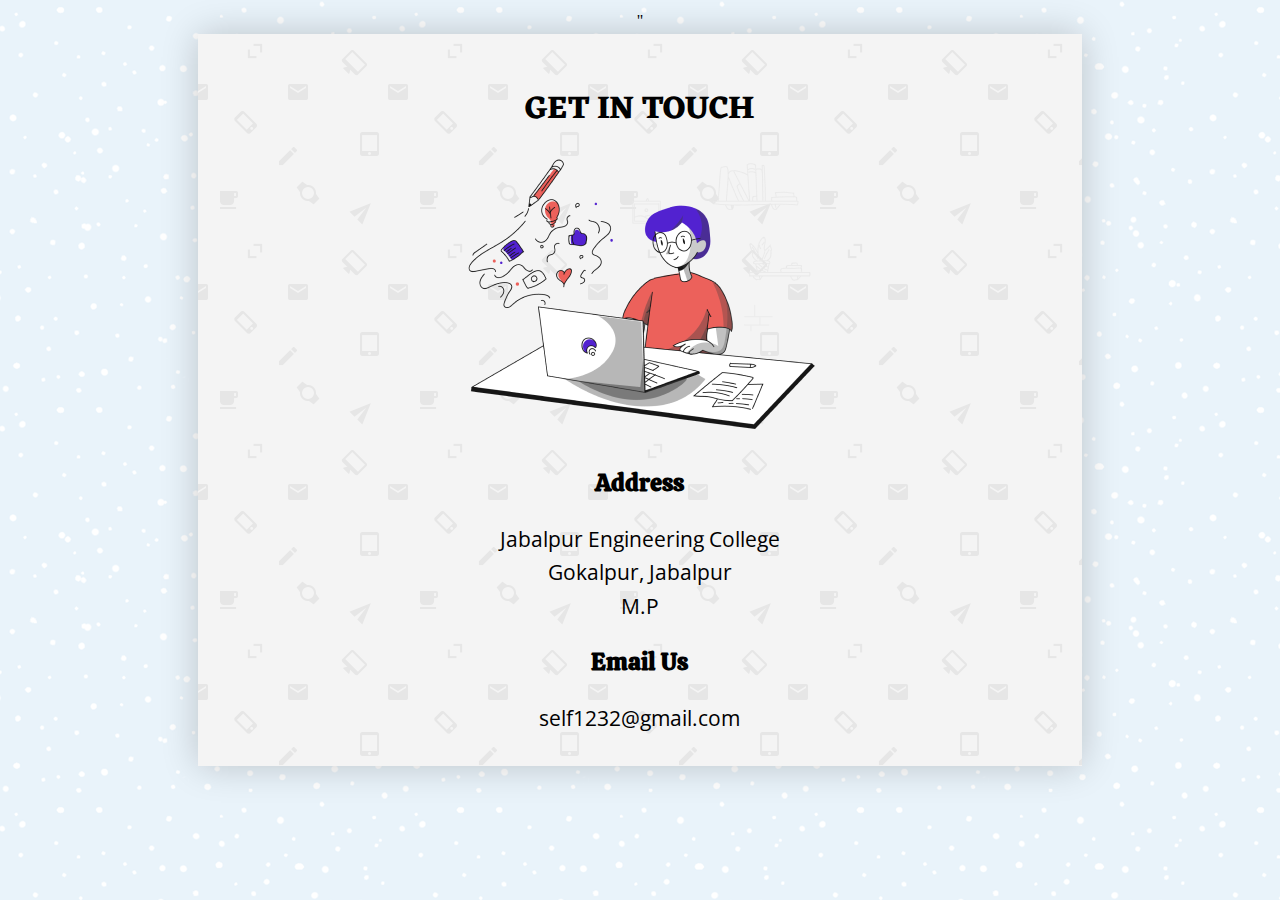
<file: Contact_Page/Contact_Page.html>
<!DOCTYPE html>
<html lang="en">

<head>
    <meta charset="UTF-8">
    <meta name="viewport" content="width=device-width, initial-scale=1.0">
    <link href="https://fonts.googleapis.com/css2?family=Eczar:wght@600&display=swap" rel="stylesheet">
    <link href="https://fonts.googleapis.com/css2?family=Calistoga&display=swap" rel="stylesheet">
    <link href="https://fonts.googleapis.com/css2?family=Open+Sans:wght@300&display=swap" rel="stylesheet">
    <link rel="stylesheet" href="https://cdnjs.cloudflare.com/ajax/libs/font-awesome/5.15.3/css/all.min.css"
        integrity="sha512-iBBXm8fW90+nuLcSKlbmrPcLa0OT92xO1BIsZ+ywDWZCvqsWgccV3gFoRBv0z+8dLJgyAHIhR35VZc2oM/gI1w=="
        crossorigin="anonymous" referrerpolicy="no-referrer" />"
    <link rel="stylesheet" href="Contact_Page.css">
    <title>Contact Page</title>
</head>

<body>
    <div class="Contact-Card">
        <div class="Information">
            <h1 class="h1">GET IN TOUCH</h1>
            <div class="Card-Image">
                <img src="Card_Image.png" alt="Card Image">
            </div>
            <div class="Info">
            </div>
            <h2>Address</h2>
            <p class="content">Jabalpur Engineering College</p>
            <p class="content">Gokalpur, Jabalpur</p>
            <p class="content">M.P</p>
            <h2>Email Us</h2>
            <p class="content">self1232@gmail.com</p>
            <ul class="social-list">
                <li class="social-item Insta">
                    <a class="social-link Instagram" href="https://www.instagram.com/jlug_jec/"><i
                            class="fab fa-instagram-square"></i></a></li>
                <li class="social-item LIn">
                    <a class="social-link LinkedIn" href="https://in.linkedin.com/company/jlug-jec"><i
                            class="fab fa-linkedin"></i></a></li>
                <li class="social-item Twtr">
                    <a class="social-link Twitter" href="https://twitter.com/jlug20?lang=en"><i
                            class="fab fa-twitter-square"></i></a></li>
                <li class="social-item Ytb">
                    <a class="social-link YouTube" href="https://www.youtube.com/watch?v=MXKxREE_nPk">
                        <i class="fab fa-youtube-square"></i></a></li>
                </li>
            </ul>
        </div>
    </div>
    </div>
</body>

</html>
</file>
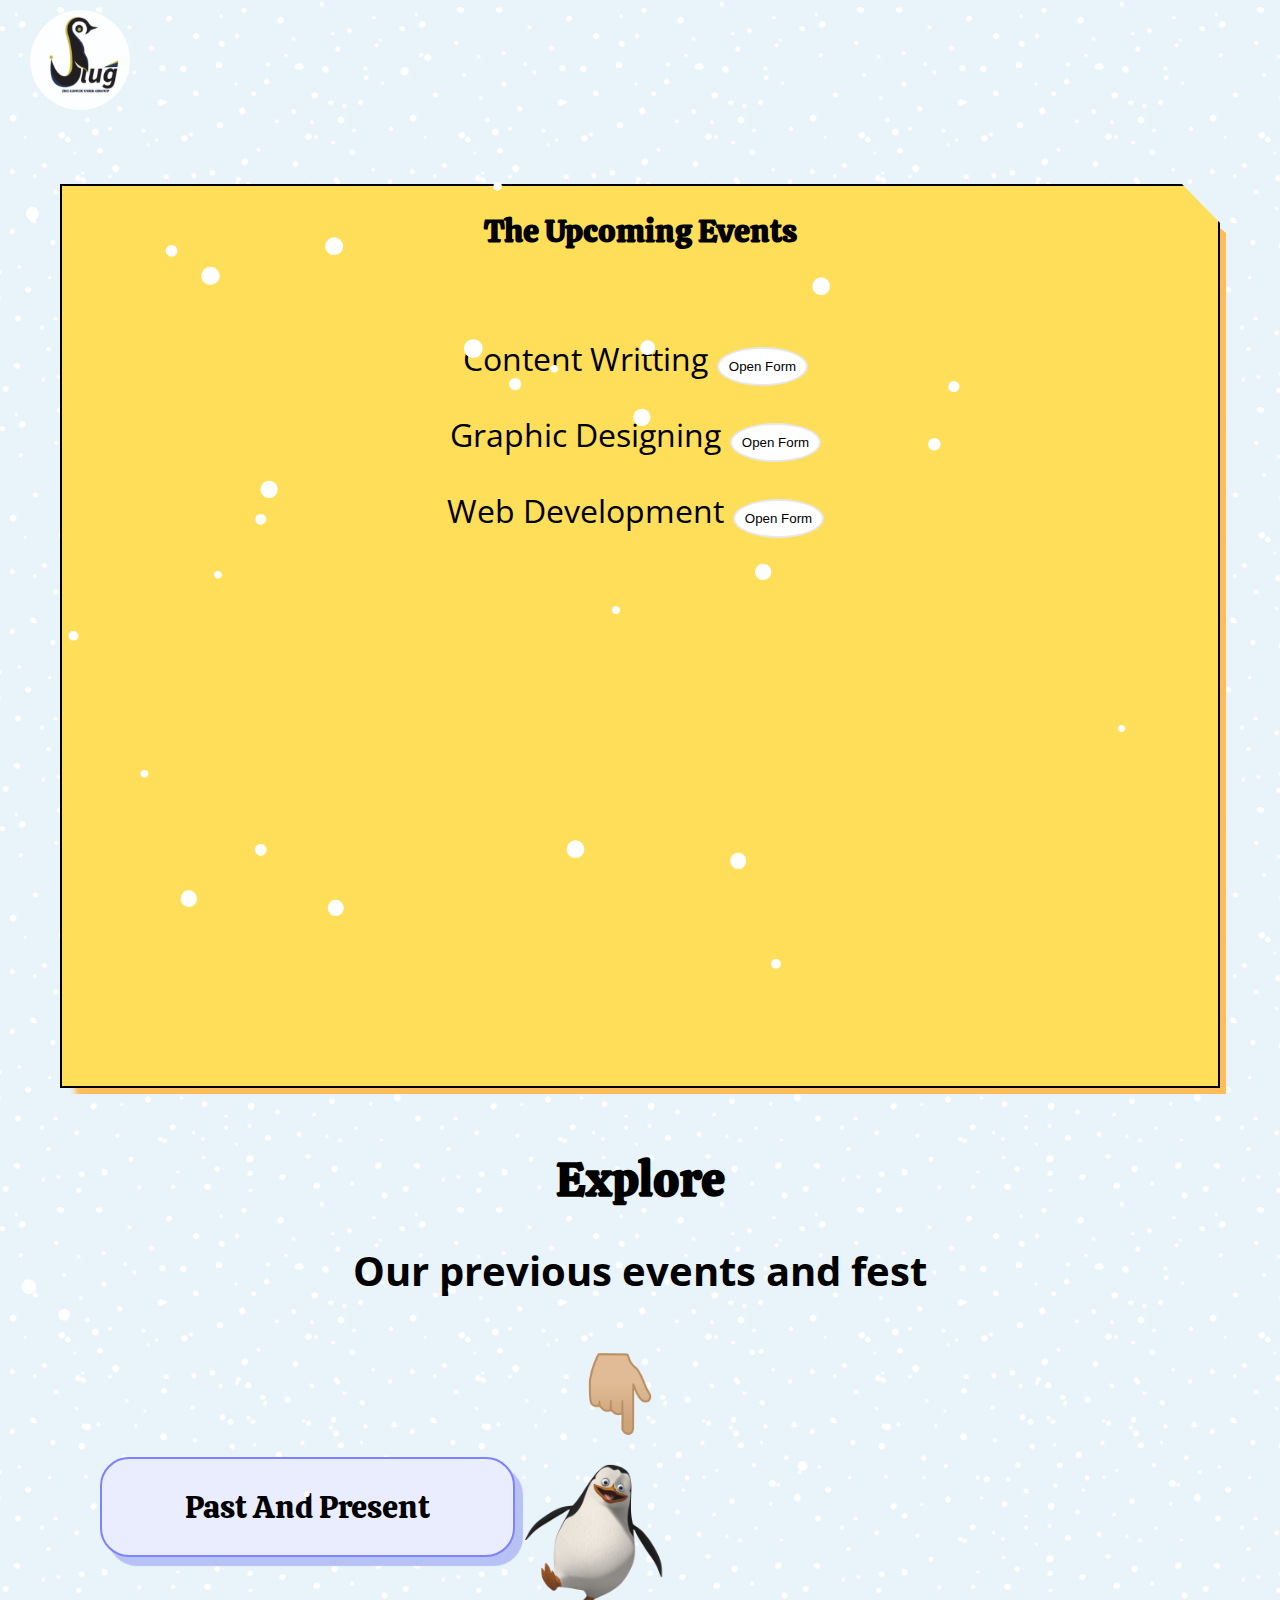
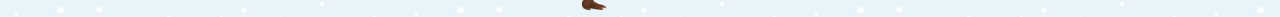
<file: Event/Event.html>
<!doctype html>
<html>
  <head>
    <meta charset="utf-8">

    <meta name="viewport" content="width=device-width, initial-scale=1, maximum-scale=1.0">

    <title>Event</title>
    <link rel="stylesheet" href="css/style.css">
    <link href="https://fonts.googleapis.com/css2?family=Calistoga&display=swap" rel="stylesheet">
  <link href="https://fonts.googleapis.com/css2?family=Open+Sans:wght@300&display=swap" rel="stylesheet">
    <link href="https://cdn.jsdelivr.net/npm/bootstrap@5.0.1/dist/css/bootstrap.min.css" rel="stylesheet" integrity="sha384-+0n0xVW2eSR5OomGNYDnhzAbDsOXxcvSN1TPprVMTNDbiYZCxYbOOl7+AMvyTG2x" crossorigin="anonymous">

    <script src="event.js"></script>
  <style>html,body{margin:0;height:100%;}body{background: url(images/blue-snow.png);}}
  </style>
  </head>
<body>
  <section id="Events">
    <a href="../index.html">
    <img src="images/jlug_logo.png" alt="" height="100px" width="100px" style="margin: 10px 30px;" > </a>
    <div class="row">
      <div class="form-popup" id="myForm">
              <button type="button" class="BUTTON_CHX" style="position: relative;top: -30px;float: right;"onclick="closeForm()">×</button>
              <h1>Content Writing Workshop</h1>
              <p>The beginning of our 3-Day workshop was marked by the successful conduction of Content Writing workshop. Our speaker Poornima Shrivastava, an awesome content writer as well as a freelancer introduced students on how to get started with content writing. Our target audience, especially the newbies, showed lots of enthusiasm and were given an overview on the basics of content writing. Content Writing is all about connecting with your readers. Towards the end of the workshop various crucial tips were also provided to the students for effective content writing.</p>
                <br> <br> <br>
                <button type="button" class="BUTTON_CHX" onclick="closeForm()">Close</button>
              </div>
        <div class="form-popup" id="myForm1">

        <button type="button" class="BUTTON_CHX" style="position: relative;top: -30px;float: right;"onclick="closeForm1()">×</button>
              <h1>Graphic Designing Workshop</h1>
            <p>The 2nd day of the 3-day workshop witnessed the creative mind of our host Shubham Singh Thakur. Students got amazing insights about the fundamental principles of graphic designing, roles and demands of a graphic designer in the competitive business and entrepreneurial startup world. In this one-day graphic design workshop, students discovered ways on how to apply design by structuring a visual hierarchy using space and type. Folks learned ways on how to develop creativity, got to know about the techniques to design a styled logo. The session was a huge success because of the lovely interactive audience.</p>
            <br> <br> <br>
            <button type="button" class="BUTTON_CHX" onclick="closeForm1()">Close</button>
            </div>
          <div class="form-popup" id="myForm2">
          <button type="button" class="BUTTON_CHX" style="position: relative;top: -30px;float: right;"onclick="closeForm2()">×</button>
                <h1>Web Development</h1>
              <p>Our workshop on web-development was completed successfully and we can’t thank enough to our presenter Shantanu Saxena for such a valuable and cheerful session. Students were introduced to basic programming and got to know the basics of HTML, CSS and Javascript, they also got an overview on how they can nurture their skills and build a career in web development. Various resources were also provided to the freshies so that they can also give a kickstart to their web development journey.</p>
              <br> <br> <br>
              <button type="button" class="BUTTON_CHX" onclick="closeForm2()">Close</button>
                </div>

      <div class="col-md-6">

        <div class="layer" style="margin: 60px 60px;">
             <h1>The Upcoming Events</h1>
             <ul>
               <li><span>Content Writting</span><button class="open-button" onclick="openForm()">Open Form</button></li>
               <br>
              <li><span>Graphic Designing</span><button class="open-button" onclick="openForm1()">Open Form</button></li>
               <br>
               <li><span>Web Development</span><button class="open-button" onclick="openForm2()">Open Form</button></li>
             </ul>
             </div>
        </div>

      <div class="col-md-6">

        <div class="box"style="margin: 60px 40px">
            <h1>Explore</h1>
          <h2>Our previous events and fest</h2>
          <br>
          <img class="hand" src="images/hand.png" alt="hand" height="90" width="90">
          <br>

            <div class="col-md-6"style="display: inline;">

            <a href="../Timeline-Events(JLUG)/Timeline(events).html"><button type="images/button" class="button">Past And Present</button></a>
              <img src="images/penguin.png" class="penguin"alt="penguin"height="160" width="160">
      </div>
      </div>
      </div>
</div>
  </section>
</body>
</html>
</file>
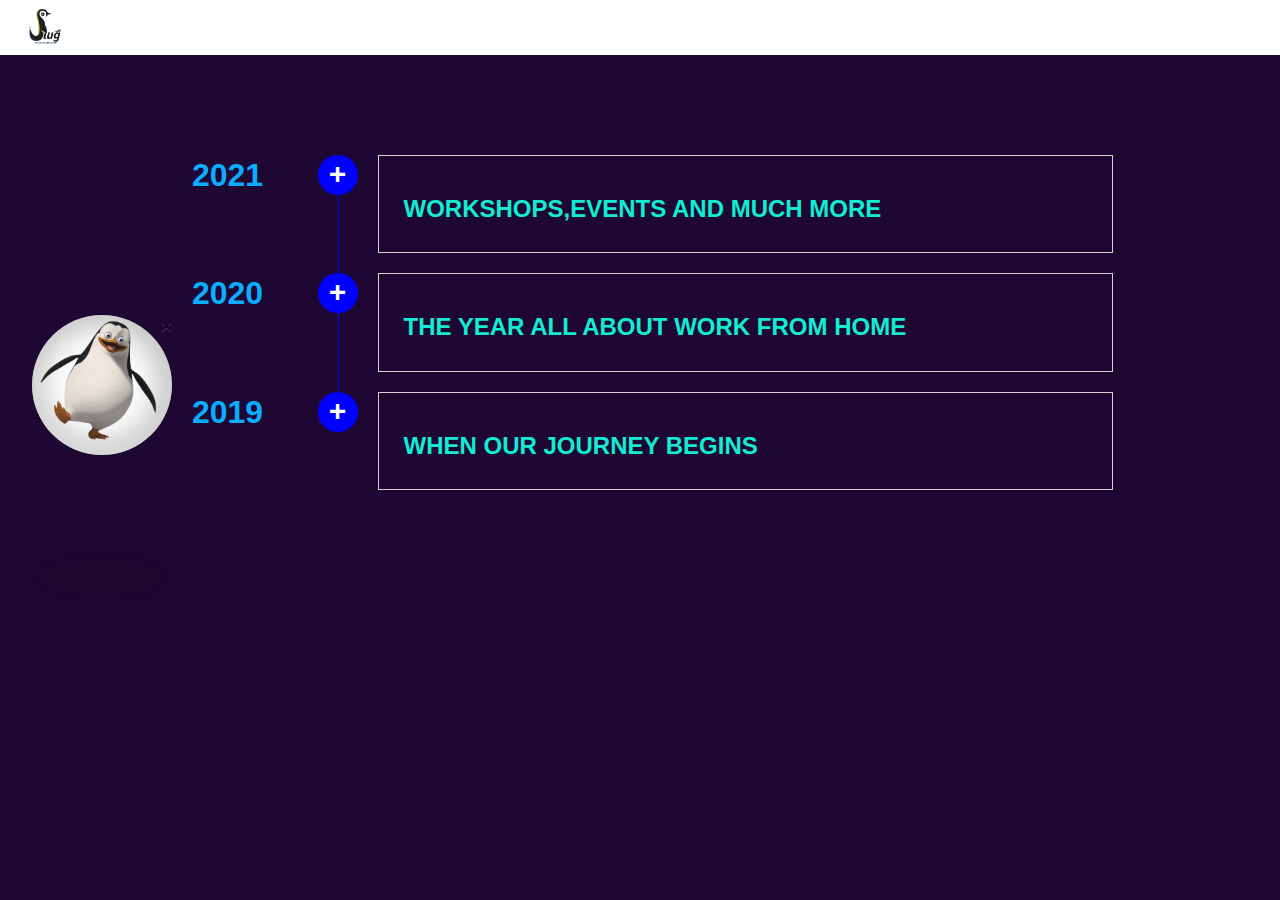
<file: Timeline-Events(JLUG)/Timeline(events).html>
<html>
<head>
    <title>Timeline</title>
<meta name="viewport" content="width=device-width, initial-scale=1, maximum-scale=1.0, user-scalable=no">
<link rel="stylesheet" href="https://maxcdn.bootstrapcdn.com/bootstrap/3.3.5/css/bootstrap.min.css">
<link rel="stylesheet" href="css/app.css" />

<script src="https://code.jquery.com/jquery-1.11.3.min.js"></script>
<script src="https://maxcdn.bootstrapcdn.com/bootstrap/3.3.5/js/bootstrap.min.js"></script>
<script src="js\app.js" type="text/javascript"></script>

</head>
<body>



<header style="background-color:white">
    <div class="img-responsive logoButton"><a href="../index.html"><img style="border-radius: 50%;" src="pictures\JLUG new logo - Copy.jpeg" height="55"></a>

    </div>
	</header>
   


	<div class="container section-wrapper">
        
            <div class="section-content">
                
               
                <div id="ballWrapper" >
                   <button type='button' class='close' onclick='$(this).parent().remove();'>×</button>
                    <div id="ball" > 
<img src="pictures\3-penguin-png-image.png"height="130">
                    </div>
                    <div id="ballShadow"></div>
                    
                </div>	
                

                <!-- //.row -->
                            
                <!-- EXPERIENCE START -->
                <div class="row">
                    <div class="col-md-10 col-md-offset-1">
                       
                        <div class="area" >
                            <ul class="circles">
                                    <li></li>
                                    <li></li>
                                    <li></li>
                                    <li></li>
                                    <li></li>
                                    <li></li>
                                    <li></li>
                                    <li></li>
                                    <li></li>
                                    <li></li>
                            </ul>
                    </div >

                        <div  class="panel-group timeline" id="experience">
                            <div class="timeline-item">
                                <div class="timeline-item animated bounceInUp">
                                <div class="timeline-year">
                                    <span  style="color:#0AADFF;font-size: 200%" class="timeline-year">2021</span>
                                </div>
                                <!-- //.timeline-year -->

                                <div class="timeline-btn">
                                    <a href="#exp1" class="collapsed " data-toggle="collapse" data-parent="#experience"></a>
                                </div>
                                <!-- //.timeline-btn -->

                                <div class="panel">
                                    <div class="panel-heading">
                                        <div class="panel-title">
                                            <h3><b>Workshops,events and much more</b></h3>
                                        </div>
                                        <!-- //.panel-title -->
                                    </div>
                                    <!-- //.panel-heading -->

                                    <div id="exp1" class="panel-collapse collapse" >
                                        <div class="panel-body">
                                           
                                           
                                            <br>
                 
                                            <a class ="btn btn-primary" data-toggle="collapse" href="#contentWriting"><ul class="list-inline"><li><img style="border-radius: 50%;" src="pictures\Content fin.png" height="50" ></li><li><h3 style="color:white"><b>Content Writing</b></h3></li></ul></a><br>
                                         <div id="contentWriting" class="collapse"> <p style="color:white">The beginning of our 3-Day workshop was marked by the successful conduction of Content Writing workshop. Our speaker <b>Poornima Shrivastava</b>, an awesome content writer as well as a freelancer introduced students on how to get started with content writing. Our target audience, especially the newbies, showed lots of enthusiasm and were given an overview on the basics of content writing. Content Writing is all about connecting with your readers. Towards the end of the workshop various crucial tips were also provided to the students for effective content writing. 
                                            </p><br>
                                            <img class="img-responsive" height="50%" width="60%"src="pictures\Content fin.png"></img><br>
                                        </div>
                                       <br> <a class ="btn btn-primary " data-toggle="collapse" href="#graphicDesigning"><ul class="list-inline"><li><img style="border-radius: 50%;" src="pictures\Graphic fin.png" height="50"></li> <li><h3 style="color:white"><b>Graphic Designing</b></h3></li></ul></a><br>
                                          <div id="graphicDesigning" class="collapse">  <p style="color:white">The 2nd day of the 3-day workshop witnessed the creative mind of our host <b>Shubham Singh Thakur</b>. Students got amazing insights about the fundamental principles of graphic designing, roles and demands of a graphic designer in the competitive business and entrepreneurial startup world. In this one-day graphic design workshop, students discovered ways on how to apply design by structuring a visual hierarchy using space and type. Folks learned ways on how to develop creativity, got to know about the techniques to design a styled logo. The session was a huge success because of the lovely interactive audience.</p>
                                           <br> <img class="img-responsive" height="50%" width="60%" src="pictures\Graphic fin.png"><br>
                                           </div> 
                                         <br>  <a class ="btn btn-primary " data-toggle="collapse" href="#webDevelopment"><ul class="list-inline"><li><img style="border-radius: 50%;"src="pictures\web dev fin.png" height="50"></li><li> <h3 style="color:white"><b>Web Development</b></h3></li></ul></a>
                                           <div id="webDevelopment" class="collapse"> <p style="color:white">Our workshop on web-development was completed successfully and we can’t thank enough to our presenter <b>Shantanu Saxena</b> for such a valuable and cheerful session. Students were introduced to basic programming and got to know the basics of HTML, CSS and Javascript, they also got an overview on how they can nurture their skills and build a career in web development. Various resources were also provided to the freshies so that they can also give a kickstart to their web development journey.    </p>
                                     <br> <img class="img-responsive" height="50%" width="60%" src="pictures\web dev fin.png">
                                           </div> <br><br><br>
                                           <a class ="btn btn-primary" data-toggle="collapse" href="#cultural"><ul class="list-inline"><li><img style="border-radius: 50%;" src="pictures\jlugXcultural - Copy.jpeg" height="50" ></li><li><h3 style="color:white"><b>JLUG * CULTURAL</b></h3></li></ul></a>
                                           <div id="cultural" class="collapse"> <p style="color:white">Culture has always played a pivotal role in defining the refinement of a society. It brings forward the very essence and spirit that embodies within and helps unite the people. <br>
                                      
                                              Jlug understood this pivotal role and for this very purpose, JlugxCultural was born. Bringing the essence of the rich cultural extravaganza of our nation, mixed with the spirit and soul of today's advanced technologies, Jlugxcultural is determined to bring to its family an experience that enriches their personalities and brings forth their talent and capabilities, so when they finally step into the world of crude professionalism, their personalities will shine, as will their talents.<br>
                                              <br>
                                              We have an integrated program to train our members to be leaders in all aspects, providing them with all levels of professional training, ranging from corporate skills like Public Speaking Skills, Interview Preparation, Presentation Skills, Leadership TedTalks, to honing their personal skills with Drama Society, Dance Society and Singing Society.
                                              </p><br><br><br>


                                              <div class="slideshow-container">

                                                <div class="mySlides">
                                                  <div class="numbertext">1 / 7</div>
                                                  <img src="pictures\Mashaal.jpg" style="width:100%">
                                                 
                                                </div>
                                                
                                                <div class="mySlides">
                                                  <div class="numbertext">2 / 7</div>
                                                  <img src="pictures\Career guidance .jpg" style="width:100%">
                                                  
                                                </div>
                                                
                                                <div class="mySlides">
                                                  <div class="numbertext">3 / 7</div>
                                                  <img src="pictures\Public Speaking .jpg" style="width:100%">
                                                  
                                                </div>

                                                <div class="mySlides">
                                                    <div class="numbertext">4 / 7</div>
                                                    <img src="pictures\Stock Market.jpg" style="width:100%">
                                                    
                                                  </div>
                                                  <div class="mySlides">
                                                    <div class="numbertext">5 / 7</div>
                                                    <img src="pictures\Influencer.jpg" style="width:100%">
                                                   
                                                  </div>
                                                  <div class="mySlides">
                                                    <div class="numbertext">6 / 7</div>
                                                    <img src="pictures\Digital Marketing.jpg" style="width:100%">
                                                   
                                                  </div>
                                                  <div class="mySlides">
                                                    <div class="numbertext">7 / 7</div>
                                                    <img src="pictures\Mental Health.jpg" style="width:100%">
                                                   
                                                  </div>
                                                
                                                <a class="prev" onclick="plusSlides(-1)">&#10094;</a>
                                                <a class="next" onclick="plusSlides(1)">&#10095;</a>
                                                
                                                </div>
                                                <br>
                                                
                                                <div style="text-align:center">
                                                  <span class="dot" onclick="currentSlide(1)"></span> 
                                                  <span class="dot" onclick="currentSlide(2)"></span> 
                                                  <span class="dot" onclick="currentSlide(3)"></span>
                                                  <span class="dot" onclick="currentSlide(4)"></span>
                                                  <span class="dot" onclick="currentSlide(5)"></span>
                                                  <span class="dot" onclick="currentSlide(6)"></span>
                                                  <span class="dot" onclick="currentSlide(7)"></span>

                                                   
                                                </div>

</div>



                                        </div>
                                        <!-- //.panel-body -->
                                    </div>
                                    <!-- //.panel-collapse -->
                                </div>
                                <!-- //.panel -->
                            </div>
                            </div>
                            <!-- //.timeline-item -->

                            <div class="timeline-item animated bounceInUp">
                                <div class="timeline-year">
                                    <span style ="color:#0AADFF;font-size: 200%; " class="timeline-year">2020</span>
                                </div>
                                <!-- //.timeline-year -->

                                <div class="timeline-btn">
                                    <a href="#exp2" class="collapsed" data-toggle="collapse" data-parent="#experience" aria-expanded="true"></a>
                                </div>
                                <!-- //.timeline-btn -->

                                <div class="panel">
                                    <div class="panel-heading">
                                        <div class="panel-title">
                                            
                                            <h3><b>The year all about work from home</b></h3>
                                        </div>
                                        <!-- //.panel-title -->
                                    </div>
                                    <!-- //.panel-heading -->

                                    <div id="exp2" class="panel-collapse collapse">
                                        <div class="panel-body">
 
   <br>                                         
 <a class ="btn btn-primary " data-toggle="collapse" href="#linuxClasses"><ul class="list-inline"><li><img style="border-radius: 50%;"src="pictures\Online classes .jpg" height="50"></li><li> <h3 style="color:white"><b>Linux Classes</b></h3></li></ul></a>
                                            
      <div class="collapse" id=linuxClasses><p style="color:white">Keeping in mind, time is our most valuable asset, JLUG-JEC organised free Linux Classes during the quarantine period, enhancing the productivity scale of it's students. 
        The training was accorded by the best mentor of the college, Mr. Hemraj Singh Chouhan. The classes were brought in order to bridge the gap of technology with regards to LINUX. expert in free and open source,brought to you, only by JLUG. The classes commenced from 29th March 2020. 
        </p><br>
        <img class="img-responsive" height="50%" width="60%" src="pictures/Online classes .jpg"><br></div>
      <br><br>
      <a class ="btn btn-primary " data-toggle="collapse" href="#techFusion2020"><ul class="list-inline"><li><img style="border-radius: 50%;"src="pictures\Techfusion .jpg" height="50" width="50"></li><li> <h3 style="color:white"><b>TechFusion2020</b></h3></li></ul></a> 
      <div class="collapse" id=techFusion2020>
      <p style="color:white"> Jabalpur Engineering College Linux User's Group (JLUG- JEC) in association with Students' Association of Information Technology (SAIT- Walchand Engineering College, Sangli) conducted a Mega Event. 
        The event was named 'TechFusion', as it included both technical and non-technical events. Basically, it had Cloud Computing, Code Crush, Codex Quest For Survival and Paper-Tweet.The event's focus was aiding students in building their projects. The event was on 13th and 14th of March. 
        </p><br>
        <img class="img-responsive" height="50%" width="70%" src="pictures/Techfusion .jpg"> <br>
        </div>
        <br><br>
        <a class ="btn btn-primary " data-toggle="collapse" href="#metaMorphosis2k20"><ul class="list-inline"><li><img style="border-radius: 50%;"src="pictures\Metamorphosis .jpg" height="50" width="50"></li><li> <h3 style="color:white"><b>MetaMorphosis</b></h3></li></ul></a> 
        <div class="collapse" id="metaMorphosis2k20">
        <p style="color:white">The event was formulated in association with Walchand College of Engineering, Sangli. A free 2-day workshop was organized to upskill students right from scratch about Docker and Blockchain. The webinar was scheduled on 28th and 29th of November 2020. 
        </p><br>
        <img class="img-responsive"  height="50%" width="70%" src="pictures/Metamorphosis .jpg"><br>
       </div><br><br>
       <a class ="btn btn-primary " data-toggle="collapse" href="#DSA"><h3 style="white"><b>Workshop on DSA</b></h3></a>
       <div class="collapse" id="DSA"> <p style="color:white">JLUG, JEC collaborated with MANIT and organised a 4-day workshop session on Data Science and Data Structures and Algorithms. The session was carried out by Mr. Prateek Narang(the Co-Founder of Coding Blocks.
          It acted as the perfect one stop spot for all the learnings; starting from arrays and stacks, to solving previously asked interview questions and learning how to implement ML in real life by creating cool projects. The session was highly interactive and fruitful for the students as it helped them in creating the perfect building blocks for Data Science, Data Structures and Algorithms.
          </p></div><br><br>
          <a class ="btn btn-lg px-2 btn-primary " data-toggle="collapse" href="#webinarDeck"><ul class="list-inline"><li><img style="border-radius: 50%;"src="pictures\Webinar-Deck.jpg" height="50" width="50"></li><li> <h3 style="color:white"><b>Webinar-Deck</b></h3></li></ul></a> 
          <div id="webinarDeck"class="collapse">
          <p style="color:white">Jabalpur Engineering College's official Linux society along with Walchand College of Engineering, Sangli, had put up a 3-day Webinar marathon, for shrewd and tech-driven students. 
            The session covered everything starting from Deep Learning to Cryptography and everything in between. On 18th September, the students witnessed a sharp lecture about Image Processing from ingenious and brilliant professor, Prof. Shiwangi Mishra Ma'am.(JEC)
            With eminent speakers from both the colleges, this was an interesting spree for all those who looked forward to embarking upon a career in the same.
            </p><br>
            <img class="img-responsive" height="50%" width="70%" src="pictures/Webinar-Deck.jpg"><br>
          </div> <br><br>
          <a class ="btn btn-primary " data-toggle="collapse" href="#aureole20"><ul class="list-inline"><li><img style="border-radius: 50%;" src="pictures\Aureole.jpg" height="50" width="50"></li><li><h3 style="color: white;"><b>AUREOLE</b></h3></li></ul></a>
            <div id="aureole20" class="collapse"><pstyle="color:white">AUREOLE is our Technical cum Cultural Fest, back in 2010 it was one of the biggest fest of Central India. It was a three day event, with a footfall of about 10K. It witnessed numerous happenings. JLUG curated a layout for organizing the rendezvous of rollercoasters where art and science met. After 2010 and 2016 Mega events, JLUG made exceptional efforts in making it an extraordinary Techno-Cultural fest Aureole 2020 in the month of February. The fest consisted of a plethora of events ranging from cultural to technical domains. The vision of Aureole was to come up with excellence deep rooted in students and give them a platform to bring that excellence outside and enlighten their pavement to success. It heralds the ideas of ‘practicality and feasibility’ - an essence of innovation in a spirited society. The fest included 72+ competitions in numerous genres. The team members reached out to eminent personalities like Anubhav Singh Bassi, Late. Rahat Indori Sir, and Gajendra Verma. But unfortunately, it got cancelled due to COVID as on 20th March 2019 the first lockdown was imposed.  
            </p>
            <br>
            <img class="img-responsive" height="60%" width="60%" src="pictures\Aureole.jpg"><br>
            <h2 style="color: white;">FlashMob at  Mall</h2>
            <p style="color:white">Dance washes away from the soul the dust of everyday life and makes the spirits high' this was our motto behind rolling the FlashMob. Aureole brought the enthusiastic, exuberant people who made the FlashMob electrifying. 
            </p>
            <h2 style="color: white;">StreetPlay at Bhawartal Garden</h2>
            <p style="color:white">Streetplay was another emulsifying event that rolled in order to create awareness. 
            </p>  
            </div>  
                                            
                                        </div>
                                        <!-- //.panel-body -->
                                    </div>
                                    <!-- //.panel-collapse -->
                                </div>
                                <!-- //.panel -->
                            </div>
                            <!-- //.timeline-item -->

                            <div class="timeline-item animated bounceInUp">
                                <div class="timeline-year">
                                    <span style="color:#0AADFF;font-size: 200%"class="timeline-year">2019</span>
                                </div>
                                <!-- //.timeline-year -->

                                <div class="timeline-btn">
                                    <a href="#exp3" class="collapsed" data-toggle="collapse" data-parent="#experience"></a>
                                </div>
                                <!-- //.timeline-btn -->

                                <div class="panel">
                                    <div class="panel-heading">
                                        <div class="panel-title">
                                            <h3><b>when our journey begins</b></h3>
                                        </div>
                                        <!-- //.panel-title -->
                                    </div>
                                    <!-- //.panel-heading -->

                                    <div id="exp3" class="panel-collapse collapse">
                                        <div class="panel-body">
                                            <a class ="btn btn-primary " data-toggle="collapse" href="#techxenium19"><ul class="list-inline"><li><img style="border-radius: 50%;" src="pictures\Tech Xenium.jpg" height="50" width="50"></li><li><h3 style="color: white;"><b>TechXenium</b></h3></li></ul></a>
                                           <div id="techxenium19" class="collapse"> 
                                            <p style="color:white">Tech-Xenium was a workshop conducted by the technical    society of JEC(JLUG) under TechieNest Pvt. Ltd. in association with TEQIP III and IIT DELHI. The team of volunteers worked collectively and managed 200+ freshman fellows. The workshop focused on 4 different technological terrain namely Robotics, Linux, AutoCad and WordPress.</p>
                                          
                                          <br>
					   <p>
                                            <img class="img-responsive" height="50%" width="70%" src="pictures\Tech Xenium.jpg"><br><br>
                                               <b>WORDPRESS</b> <br>The workshop based on Wordpress was taken by Mr.Arvind Srivastava. He’s a leading pioneer in this field. The students gained valuable insights from the workshop.<br>
                                           <br> <b>AUTOCAD</b><br><br>
                                             <b>ROBOTICS (IOT)</b> <br><br>
                                            <b>LINUX</b><br> The workshop of LINUX was undertaken by Mr.Dheeraj Madhurkar. He focussed on the keynotes and had a brainstorming session. 
                                            </p>
                                            </div>
                                        </div>
                                        <!-- //.panel-body -->
                                    </div>
                                    <!-- //.panel-collapse -->
                                </div>
                                <!-- //.panel -->
                            </div>
                            <!-- //.timeline-item -->

                     
                        </div>
                        <!-- //.panel-group -->
                    </div>
                    <!-- //.col-md-10 -->
                </div>
                <!-- //EXPERIENCE END -->
            </div>
            <!-- //.section-content -->
        </div>


        <script>
            var slideIndex = 1;
            showSlides(slideIndex);
            
            function plusSlides(n) {
              showSlides(slideIndex += n);
            }
            
            function currentSlide(n) {
              showSlides(slideIndex = n);
            }
            
            function showSlides(n) {
              var i;
              var slides = document.getElementsByClassName("mySlides");
              var dots = document.getElementsByClassName("dot");
              if (n > slides.length) {slideIndex = 1}    
              if (n < 1) {slideIndex = slides.length}
              for (i = 0; i < slides.length; i++) {
                  slides[i].style.display = "none";  
              }
              for (i = 0; i < dots.length; i++) {
                  dots[i].className = dots[i].className.replace(" active", "");
              }
              slides[slideIndex-1].style.display = "block";  
              dots[slideIndex-1].className += " active";
            }
            </script>
</body>
</html>
</file>
<file: Contact_Page/Contact_Page.css>
* {
    box-sizing: border-box;
 }
body {
    background-image : url('Background.png');
    line-height: 1.6;
    min-height: 80vh;
    display: grid;
    place-items: center;
}

.Contact-Card { 
    background-image: url('CardsBackground.png');
    box-shadow: 0 0 35px rgba(10, 10, 10, 0.2);
    width: 70%;
    max-width: 1200px;
    display: flex;
    flex-direction: column;   
    text-align: center;
}
.Contact-Card:hover {
    transform: translateY(5px); 
}
.Information h1 {
    font-family: 'Eczar', serif; 
    margin-top:50px;
    margin-bottom: -7px;
}
.Information h2 {
    font-family: 'Calistoga', cursive;
    margin: 0.5;
}
.content {
    font-family: 'Open Sans', sans-serif;
    font-size: 21px;
    margin: 0;
}

.social-list {
    display: flex;
    justify-content: space-around;
    list-style: none;
    margin: 0;
    padding: 0;
    width:205px;
    margin: 0 auto;
    margin-top: 21px;
    margin-bottom: 10px;
}

.social-link {
    opacity: 0.7;
    font-size: 35px;
}
a.Instagram {
    color:#f90659;
}
.Insta:hover {
    transform: translateY(5px);
}
a.LinkedIn {
    color:#0e94ff;
}
.LIn:hover {
    transform: translateY(5px);
}
a.Twitter {
    color:#0fb4ff;
}
.Twtr:hover {
    transform: translateY(5px);

}
a.YouTube {
    color:red;
}
.Ytb:hover {
    transform: translateY(5px);
}
.social-link:hover,
.social-link:focus {
    opacity: 1;
}
@media (min-width:1500px) {
    .body {
        place-items: center;
    }
    .Contact-Card {
        flex-direction: row;
    }
    .Card-Image {
        margin-top: -60px;
        margin-left: 625px;
        margin-right: 30px;
        margin-bottom:130px;
    }
    .Info {
        margin-left: 5px;
        margin-bottom: -375px;
    }
    .Information {
        margin-left: 52px;
    }
    .Information h1 {
        text-align: left;
        margin-bottom: 14px;
    }
    .Information h2 {
        text-align: left;
        margin-top:0px;
        margin-bottom: 8px;
    }
    .content {
        text-align: left;
    }
    .social-list {
        margin-top: 50px;
        margin-left:-15px
    }
}
</file>
<file: Event/css/style.css>
html,body{margin:0;height:100%;}
body{
background-image:  url('../images/blue-snow.png');
background-size: cover;
margin: 0px;
padding: 0px;
box-sizing: border-box;
}

@media only screen and (max-width: 600px) {
  .layer{
  position: relative;
  bottom: 160px;
  left: 25px;
  }
}

@media only screen and (max-width: 600px) {
  .row {
    display: flex;
    flex-direction: column-reverse;
  }
}
.layer{
  background: #ffde59;
  border: 2px  solid #000000;
  box-shadow: 15px 14px 5px 0 #ffbd59;

  height: 100vh;

  text-align: center;

  clip-path: polygon(0% 0%, /*left top */
                    calc(100% - 39px) -1px, /** right top start fold 40px = 2 times border width**/
                    100% 39px, /** right top end fold 40px = 2 times border width **/
                    100% 44px, /** right top move down 5px for box shadow offset down **/
                    calc(100% + 6px) 49px, /** right top move 6 right for clipping(shadow offset + spread), add 5 to 44 from top offset to follow fold angle **/
                    calc(100% + 6px)  calc(100% + 6px), /** right bottom   **/
                    0% calc(100% + 6px) /** left bottom  **/
                    );
}

.layer:before {
  content: "";
  position: absolute;
  top: 0;
  right: 0;
  overflow: hidden;
  border-width: 0 20px 20px 0;
  border: 1px  solid #000000;
  border-color: #ffbd59;

  border-width: 20px;
  -moz-border-radius: 0 0 0 5px;
  border-radius: 0 0 0 5px;

  -webkit-box-shadow: 0 2px 3px rgba(0,0,0,0.3), -1px 1px 1px rgba(0,0,0,0.2);
  -moz-box-shadow: 0 2px 3px rgba(0,0,0,0.3), -1px 1px 1px rgba(0,0,0,0.2);
  box-shadow: 0 2px 3px rgba(0,0,0,0.3), -1px 1px 1px rgba(0,0,0,0.2);
}
.layer > h1{
  padding-bottom:  60px;
  font-family: 'Calistoga';
  text-align: center;
  font-size: 2rem;
  line-height: 1.5;
}

.box > h1{
  font-size: 3rem;
  font-family: 'Calistoga';
  text-align: center;
}
.box > h2 {
  text-align: center;
  font-size: 2.5rem;
  font-family: 'Open Sans';
}
.hand {
  display: grid;
  margin-left: auto;
  margin-right: auto;
  position: relative;
  left: -20px;
}
.button {
   -webkit-border-radius: 29px;
   -moz-border-radius: 29px;
   border-radius: 29px;
   height: 100px;
   line-height: 43px;
   color: #000000;
   font-family: 'Calistoga';
   width: 415px;
   font-size: 2rem;
   font-weight: 400;
   padding: 16px;
   margin-left: 60px;
   margin-bottom: 20px;
   background-color: #E9EDFD;
   -webkit-box-shadow: 8px 9px 1px 0 #B7C1F4;
   -moz-box-shadow: 8px 9px 1px 0 #B7C1F4;
   box-shadow: 8px 9px 1px 0 #B7C1F4;
   border: solid #7C83FD 2px;
   text-decoration: none;
   cursor: pointer;
   text-align: center;
}
span{
  font-size: 2rem;
  font-family: 'Open Sans';
}
@media only screen and (max-width: 719px) {
  span {
      font-size: 1.6rem;
    }
  .layer > h1 {

    font-size: 1.5rem;
    


  }
  .layer {
    margin: 100px 100px;
  }
}




.penguin {
    position: absolute;


  }
@media only screen and (max-width: 600px) {
  .button {
      width: 75%;
      position: absolute;
      display: inline;
    }
}
@media only screen and (max-width: 600px) {
  .penguin {
      width: 30%;
      position: relative;
      left: inherit;
    }
}
@media only screen and (max-width: 600px) {
  .hand {
      position: relative;
      left: 12px;
    }
}

    .form-popup {
      display: none;
      position: fixed;
      bottom: 0;
      right: 0px;
      background: #7C83FD;
      background-size: cover;
      border: 3px solid #f1f1f1;
      z-index: 9;
      padding: 40px;
      text-align: center;
      margin: 0px;
      height: 100%;
    }
    .btn{
      box-shadow: 0 8px 16px 0 rgba(0,0,0,0.2), 0 6px 20px 0 rgba(0,0,0,0.19);
      border: 2px solid black;

    }
    .btn{
      box-shadow: 0 12px 16px 0 rgba(0,0,0,0.24), 0 17px 50px 0 rgba(0,0,0,0.19)
    }
    .open-button{
      background-color: white;
      color: black;
      border: 2px solid #e7e7e7;
      padding: 10px;
      margin: 9px;
      border-radius: 50%;
    }
    .BUTTON_CHX {
       -webkit-border-radius: 37px;
       -moz-border-radius: 37px;
       border-radius: 37px;
       color: #0F1012;
       font-family: Arial;
       font-size: 24px;
       font-weight: 100;
       padding: 9px;
       background-color: #6AB0FF;
       -webkit-box-shadow: 5px 1px 20px 2px #000000;
       -moz-box-shadow: 5px 1px 20px 2px #000000;
       box-shadow: 5px 1px 20px 2px #000000;
       text-shadow: -8px 0 19px #FFFFFF;
       border: solid #0059A0 2px;
       text-decoration: none;
       display: inline-block;
       cursor: pointer;
       text-align: center;
    }

    .BUTTON_CHX:hover {
       border: solid #337FED 1px;
       background: #1E62D0;
       background-image: -webkit-linear-gradient(top, #1E62D0, #3D94F6);
       background-image: -moz-linear-gradient(top, #1E62D0, #3D94F6);
       background-image: -ms-linear-gradient(top, #1E62D0, #3D94F6);
       background-image: -o-linear-gradient(top, #1E62D0, #3D94F6);
       background-image: -webkit-gradient(to bottom, #1E62D0, #3D94F6);
       -webkit-border-radius: 20px;
       -moz-border-radius: 20px;
       border-radius: 20px;
       text-decoration: none;
    }
    .form-popup p{
      text-align: center;
      font-style: 'Open Sans';
      font-size: 1.2rem;
    }
ul{
  list-style-type: circle;
  margin: 0;
  padding: 0px;
  overflow: hidden;
}
</file>
<file: Timeline-Events(JLUG)/css/app.css>
/*---------------------------------------------------------------------*/
/*  Timeline-css
/*---------------------------------------------------------------------*/


.logoButton{
	margin-left: 20px;
}
p{
  color: white;
  font-size: 18px;
}
body {
    
     font-family: 'Exo', sans-serif;
    font-size: 16px;
  background-color: rgb(30, 7, 51);
    line-height: 25px;
    overflow-x: hidden;
	
}
.section .section-wrapper > .section-content {
    padding: 80px 0px;
}

@import url('https://fonts.googleapis.com/css?family=Exo:400,700');









.area{
    background: white;  
    background: -webkit-linear-gradient(to left, #8f94fb, #4e54c8);  
   /* width: 100%;
    height:100vh;*/
    
   
}

.circles{
    position: absolute;
    top: 40;
    left: 20;
    width: 100%;
    height: 100%;
    overflow: hidden;
}

.circles li{
    position: absolute;
    display: block;
    list-style: none;
    width: 20px;
    height: 20px;
    background: rgb(253, 253, 46);
    animation: animate 25s linear infinite;
    bottom: -150px;
    
}

.circles li:nth-child(1){
    left: 25%;
    width: 80px;
    height: 80px;
    animation-delay: 0s;
}


.circles li:nth-child(2){
    left: 10%;
    width: 20px;
    height: 20px;
    animation-delay: 2s;
    animation-duration: 12s;
}

.circles li:nth-child(3){
    left: 70%;
    width: 20px;
    height: 20px;
    animation-delay: 4s;
}

.circles li:nth-child(4){
    left: 40%;
    width: 60px;
    height: 60px;
    animation-delay: 0s;
    animation-duration: 18s;
}

.circles li:nth-child(5){
    left: 65%;
    width: 20px;
    height: 20px;
    animation-delay: 0s;
}

.circles li:nth-child(6){
    left: 75%;
    width: 110px;
    height: 110px;
    animation-delay: 3s;
}

.circles li:nth-child(7){
    left: 35%;
    width: 150px;
    height: 150px;
    animation-delay: 7s;
}

.circles li:nth-child(8){
    left: 50%;
    width: 25px;
    height: 25px;
    animation-delay: 15s;
    animation-duration: 45s;
}

.circles li:nth-child(9){
    left: 20%;
    width: 15px;
    height: 15px;
    animation-delay: 2s;
    animation-duration: 35s;
}

.circles li:nth-child(10){
    left: 85%;
    width: 150px;
    height: 150px;
    animation-delay: 0s;
    animation-duration: 11s;
}



@keyframes animate {

    0%{
        transform: translateY(0) rotate(0deg);
        opacity: 1;
        border-radius: 0;
    }

    100%{
        transform: translateY(-1000px) rotate(720deg);
        opacity: 0;
        border-radius: 50%;
    }

}

/* 3D Bouncing ball by tympanus*/

#ballWrapper {
	width: 140px;
	height: 300px;
	position: fixed;
	left: 8%;
	top: 35%;
	margin-left: -70px;
	z-index: 100;
	-webkit-transform: scale(1);
	-moz-transform: scale(1);
	-ms-transform: scale(1);
	-o-transform: scale(1);
	transform: scale(1);
	-webkit-transition: all 5s linear 0s;
	-moz-transition: all 5s linear 0s;
	transition: all 5s linear 0s;
	cursor: pointer;
}

#ballWrapper:active {
	-webkit-transform: scale(0);
	-moz-transform: scale(0);
	-ms-transform: scale(0);
	-o-transform: scale(0);
	transform: scale(0);
	cursor: pointer;
}


#ball {
	width: 140px;
	height: 140px;
	border-radius: 70px;
	background: white;
	

	background: -moz-linear-gradient(top,lightblue);

	filter: progid:DXImageTransform.Microsoft.gradient( startColorstr='#bbbbbb', endColorstr='#777777',GradientType=0 );
	box-shadow: inset 0 -5px 15px rgba(255,255,255,0.4), 
				inset -2px -1px 40px rgba(0,0,0,0.4), 
				0 0 1px #000;	
	position: absolute;
	top: 0;	
	z-index: 11;
	-webkit-animation: jump 1s infinite;
	-moz-animation: jump 1s infinite;
	-o-animation: jump 1s infinite;
	-ms-animation: jump 1s infinite;
	animation: jump 1s infinite;
	cursor: pointer;
}

#ball::after {
  color: rgb(0, 81, 255);
	text-align: center;
  content: "";
	width: 80px; 
	height: 40px; 
	position: absolute;
	left: 30px;
	top: 10px;
	z-index: 10;

	
}

#ballShadow {
	position: absolute;
	left: 50%;
	bottom: 0;
	z-index: 10;
	margin-left: -30px;
	width: 60px;
	height: 75px;
	background: rgba(20, 20, 20, .1);
	box-shadow: 0px 0 20px 35px rgba(20,20,20,.1);
	border-radius: 30px / 40px;	
	-webkit-transform: scaleY(.3);
	-moz-transform: scaleY(.3);
	-ms-transform: scaleY(.3);
	-o-transform: scaleY(.3);
	transform: scaleY(.3);
	-webkit-animation: shrink 1s infinite;
	-moz-animation: shrink 1s infinite;
	-o-animation: shrink 1s infinite;
	-ms-animation: shrink 1s infinite;
	animation: shrink 1s infinite;
}

/* Animations */

@-webkit-keyframes jump {
	0% {top: 0;
		-webkit-animation-timing-function: ease-in;
	}
	40% {}
	50% {top: 140px;
		height: 140px;
		-webkit-animation-timing-function: ease-out;
	}
	55% {top: 160px; height: 120px; border-radius: 70px / 60px;
		-webkit-animation-timing-function: ease-in;}
	65% {top: 120px; height: 140px; border-radius: 70px;
		-webkit-animation-timing-function: ease-out;}
	95% {
		top: 0;		
		-webkit-animation-timing-function: ease-in;
	}
	100% {top: 0;
		-webkit-animation-timing-function: ease-in;
	}
}

@-moz-keyframes jump {
	0% {top: 0;
		-moz-animation-timing-function: ease-in;
	}
	40% {}
	50% {top: 140px;
		height: 140px;
		-moz-animation-timing-function: ease-out;
	}
	55% {top: 160px; height: 120px; border-radius: 70px / 60px;
		-moz-animation-timing-function: ease-in;}
	65% {top: 120px; height: 140px; border-radius: 70px;
		-moz-animation-timing-function: ease-out;}
	95% {
		top: 0;		
		-moz-animation-timing-function: ease-in;
	}
	100% {top: 0;
		-moz-animation-timing-function: ease-in;
	}
}

@-o-keyframes jump {
	0% {top: 0;
		-o-animation-timing-function: ease-in;
	}
	40% {}
	50% {top: 140px;
		height: 140px;
		-o-animation-timing-function: ease-out;
	}
	55% {top: 160px; height: 120px; border-radius: 70px / 60px;
		-o-animation-timing-function: ease-in;}
	65% {top: 120px; height: 140px; border-radius: 70px;
		-o-animation-timing-function: ease-out;}
	95% {
		top: 0;		
		-o-animation-timing-function: ease-in;
	}
	100% {top: 0;
		-o-animation-timing-function: ease-in;
	}
}

@-ms-keyframes jump {
	0% {top: 0;
		-ms-animation-timing-function: ease-in;
	}
	40% {}
	50% {top: 140px;
		height: 140px;
		-ms-animation-timing-function: ease-out;
	}
	55% {top: 160px; height: 120px; border-radius: 70px / 60px;
		-ms-animation-timing-function: ease-in;}
	65% {top: 120px; height: 140px; border-radius: 70px;
		-ms-animation-timing-function: ease-out;}
	95% {
		top: 0;		
		-ms-animation-timing-function: ease-in;
	}
	100% {top: 0;
		-ms-animation-timing-function: ease-in;
	}
}

@keyframes jump {
	0% {
		top: 0;
		animation-timing-function: ease-in;
	}
	50% {
		top: 140px;
		height: 140px;
		animation-timing-function: ease-out;
	}
	55% {
		top: 160px; 
		height: 120px; 
		border-radius: 70px / 60px;
		animation-timing-function: ease-in;
	}
	65% {
		top: 120px; 
		height: 140px; 
		border-radius: 70px;
		animation-timing-function: ease-out;
	}
	95% {
		top: 0;		
		animation-timing-function: ease-in;
	}
	100% {
		top: 0;
		animation-timing-function: ease-in;
	}
}



@-webkit-keyframes shrink {
	0% {
		bottom: 0;
		margin-left: -30px;
		width: 60px;
		height: 75px;
		background: rgba(20, 20, 20, .1);
		box-shadow: 0px 0 20px 35px rgba(20,20,20,.1);
		border-radius: 30px / 40px;
		-webkit-animation-timing-function: ease-in;
	}
	50% {
		bottom: 30px;
		margin-left: -10px;
		width: 20px;
		height: 5px;
		background: rgba(20, 20, 20, .3);
		box-shadow: 0px 0 20px 35px rgba(20,20,20,.3);
		border-radius: 20px / 20px;
		-webkit-animation-timing-function: ease-out;
	}
	100% {
		bottom: 0;
		margin-left: -30px;
		width: 60px;
		height: 75px;
		background: rgba(20, 20, 20, .1);
		box-shadow: 0px 0 20px 35px rgba(20,20,20,.1);
		border-radius: 30px / 40px;
		-webkit-animation-timing-function: ease-in;
	}
}

@-moz-keyframes shrink {
	0% {
		bottom: 0;
		margin-left: -30px;
		width: 60px;
		height: 75px;
		background: rgba(20, 20, 20, .1);
		box-shadow: 0px 0 20px 35px rgba(20,20,20,.1);
		border-radius: 30px / 40px;
		-moz-animation-timing-function: ease-in;
	}
	50% {
		bottom: 30px;
		margin-left: -10px;
		width: 20px;
		height: 5px;
		background: rgba(20, 20, 20, .3);
		box-shadow: 0px 0 20px 35px rgba(20,20,20,.3);
		border-radius: 20px / 20px;
		-moz-animation-timing-function: ease-out;
	}
	100% {
		bottom: 0;
		margin-left: -30px;
		width: 60px;
		height: 75px;
		background: rgba(20, 20, 20, .1);
		box-shadow: 0px 0 20px 35px rgba(20,20,20,.1);
		border-radius: 30px / 40px;
		-moz-animation-timing-function: ease-in;
	}
}

@-o-keyframes shrink {
	0% {
		bottom: 0;
		margin-left: -30px;
		width: 60px;
		height: 75px;
		background: rgba(20, 20, 20, .1);
		box-shadow: 0px 0 20px 35px rgba(20,20,20,.1);
		border-radius: 30px / 40px;
		-o-animation-timing-function: ease-in;
	}
	50% {
		bottom: 30px;
		margin-left: -10px;
		width: 20px;
		height: 5px;
		background: rgba(20, 20, 20, .3);
		box-shadow: 0px 0 20px 35px rgba(20,20,20,.3);
		border-radius: 20px / 20px;
		-o-animation-timing-function: ease-out;
	}
	100% {
		bottom: 0;
		margin-left: -30px;
		width: 60px;
		height: 75px;
		background: rgba(20, 20, 20, .1);
		box-shadow: 0px 0 20px 35px rgba(20,20,20,.1);
		border-radius: 30px / 40px;
		-o-animation-timing-function: ease-in;
	}
}

@-ms-keyframes shrink {
	0% {
		bottom: 0;
		margin-left: -30px;
		width: 60px;
		height: 75px;
		background: rgba(20, 20, 20, .1);
		box-shadow: 0px 0 20px 35px rgba(20,20,20,.1);
		border-radius: 30px / 40px;
		-ms-animation-timing-function: ease-in;
	}
	50% {
		bottom: 30px;
		margin-left: -10px;
		width: 20px;
		height: 5px;
		background: rgba(20, 20, 20, .3);
		box-shadow: 0px 0 20px 35px rgba(20,20,20,.3);
		border-radius: 20px / 20px;
		-ms-animation-timing-function: ease-out;
	}
	100% {
		bottom: 0;
		margin-left: -30px;
		width: 60px;
		height: 75px;
		background: rgba(20, 20, 20, .1);
		box-shadow: 0px 0 20px 35px rgba(20,20,20,.1);
		border-radius: 30px / 40px;
		-ms-animation-timing-function: ease-in;
	}
}

@keyframes shrink {
	0% {
		bottom: 0;
		margin-left: -30px;
		width: 60px;
		height: 75px;
		background: rgba(20, 20, 20, .1);
		box-shadow: 0px 0 20px 35px rgba(20,20,20,.1);
		border-radius: 30px / 40px;
		animation-timing-function: ease-in;
	}
	50% {
		bottom: 30px;
		margin-left: -10px;
		width: 20px;
		height: 5px;
		background: rgba(20, 20, 20, .3);
		box-shadow: 0px 0 20px 35px rgba(20,20,20,.3);
		border-radius: 20px / 20px;
		animation-timing-function: ease-out;
	}
	100% {
		bottom: 0;
		margin-left: -30px;
		width: 60px;
		height: 75px;
		background: rgba(20, 20, 20, .1);
		box-shadow: 0px 0 20px 35px rgba(20,20,20,.1);
		border-radius: 30px / 40px;
		animation-timing-function: ease-in;
	}
}


@media (min-width: 768px) {
 .section .section-wrapper > .section-content {
    padding: 100px 0px;
  }
}
.text-center{
  text-align:center;
}
.text-yellow{
  color:#F1EA0E;
}
.text-white{
  color:#fff;
}

span.divider.center {
    margin-right: auto;
    margin-left: auto;
}

/*---------------------------------------------------------------------*/
/*  TIMELINE
/*---------------------------------------------------------------------*/

.panel-group.timeline {
  position: relative;
  margin-top: 100px;
  
}

.panel-group.timeline .timeline-item {
  position: relative;
  margin-bottom: 40px;
}

@media (min-width: 568px) {
  .panel-group.timeline .timeline-item {
    margin-bottom: 20px;
  }
}

@media (min-width: 768px) {
  .panel-group.timeline .timeline-item:before {
    position: absolute;
    content: '';
    width: 1px;
    height: calc(100% + 20px);
    top: 0;
    left: 170px;
    border-left: 1px solid blue;
  }
}

.panel-group.timeline .timeline-item:last-child {
  margin-bottom: 0px;
}

.panel-group.timeline .timeline-item:last-child:before {
  display: none;
}

.panel-group.timeline .timeline-item .timeline-year {
  display: block;
  position: relative;
  width: 120px;
  height: 40px;
  margin-bottom: -20px;
  margin-right: auto;
  margin-left: auto;
  line-height: 40px;

  text-align: center;
  font-weight: 700;
  text-transform: uppercase;
  border-radius: 4px;
}

.panel:hover{
	box-shadow: 0 0 11px rgba(33,33,33,.2);
}

@media (min-width: 568px) {
  .panel-group.timeline .timeline-item .timeline-year {
    position: absolute;
    top: 0;
    left: 0;
    margin: 0;
  }
}

.panel-group.timeline .timeline-item .timeline-btn {
  position: absolute;
  z-index: 5;
  top: 0;
  left: 150px;
  width: 40px;
  height: 40px;
  background-color: blue;
  border-radius: 50%;
}

@media (max-width: 767px) {
  .panel-group.timeline .timeline-item .timeline-btn{
    margin-left:-60px;
  }
  #ballWrapper{
	  display: none;
  }
}

.panel-group.timeline .timeline-item .timeline-btn > a {
  display: block;
  position: absolute;
  z-index: 10;
  top: 0;
  left: 0;
  width: 40px;
  height: 40px;
}

.panel-group.timeline .timeline-item .timeline-btn > a:before {
  display: block;
  position: absolute;
  z-index: 15;
  content: '-';
  top: 0;
  left: 0;
  width: 40px;
  height: 40px;
  line-height: 38px;
  color: #ffffff;
  font-size: 30px;
  font-weight: 700;
  text-align: center;
}

.panel-group.timeline .timeline-item .timeline-btn > a.collapsed:before {
  content: '+';
}

.panel-group.timeline .timeline-item .panel {
  padding: 10px;
  width: 100%;
  background: transparent;
  border: 1px solid #DCCECE;
  border-radius: 0px;
}

@media (min-width: 568px) {
  .panel-group.timeline .timeline-item .panel {
    width: calc(100% - 140px);
    margin-left: 140px;
  }
}

@media (min-width: 768px) {
  .panel-group.timeline .timeline-item .panel {
    width: calc(100% - 210px);
    margin-left: 210px;
  }
}

.panel-group.timeline .timeline-item .panel .panel-heading {
  position: relative;
}

.panel-group.timeline .timeline-item .panel .panel-heading .panel-title {
  text-transform: uppercase;
  color:#11ECD2;
}

@media (max-width: 567px) {
  .panel-group.timeline .timeline-item .panel .panel-heading .panel-title {
    padding-top: 20px;
  }
}

.panel-group.timeline .timeline-item .panel .panel-collapse .panel-body {
  padding-top: 5px;
  border-top: none;
  color:#DCCECE;
}

.panel-group.timeline .timeline-item .panel .panel-collapse .panel-body p {
  margin-bottom: 0px;
}



/* Slideshow container */
.slideshow-container {
  max-width: 500px;
  position: relative;
  margin: auto;
}

/* Next & previous buttons */
.prev, .next {
  cursor: pointer;
  position: absolute;
  top: 50%;
  width: auto;
  padding: 16px;
  margin-top: -22px;
  color: black;
  font-weight: bold;
  font-size: 25px;
  transition: 0.6s ease;
  border-radius: 0 3px 3px 0;
  user-select: none;
}

/* Position the "next button" to the right */
.next {
  right: 0;
  border-radius: 3px 0 0 3px;
}

/* On hover, add a black background color with a little bit see-through */
.prev:hover, .next:hover {
  background-color: rgba(0,0,0,0.8);
}




/* Number text (1/3 etc) */
.numbertext {
  color: #f2f2f2;
  font-size: px;
  padding: 8px 12px;
  position: absolute;
  top: 0;
}

/* The dots/bullets/indicators */
.dot {
  cursor: pointer;
  height: 15px;
  width: 15px;
  margin: 0 2px;
  background-color: #bbb;
  border-radius: 50%;
  display: inline-block;
  transition: background-color 0.6s ease;
}

.active, .dot:hover {
  background-color: #717171;
}

/* Fading animation */
img, img:hover {
  -webkit-animation-name: fade;
  -webkit-animation-duration: 1.5s;
  animation-name: fade;
  animation-duration: 1.5s;
}

@-webkit-keyframes fade {
  from {opacity: .4} 
  to {opacity: 1}
}

@keyframes fade {
  from {opacity: .4} 
  to {opacity: 1}
}

/* On smaller screens, decrease text size */
@media only screen and (max-width: 300px) {
  .prev, .next,.text {font-size: 11px}
}
</file>
